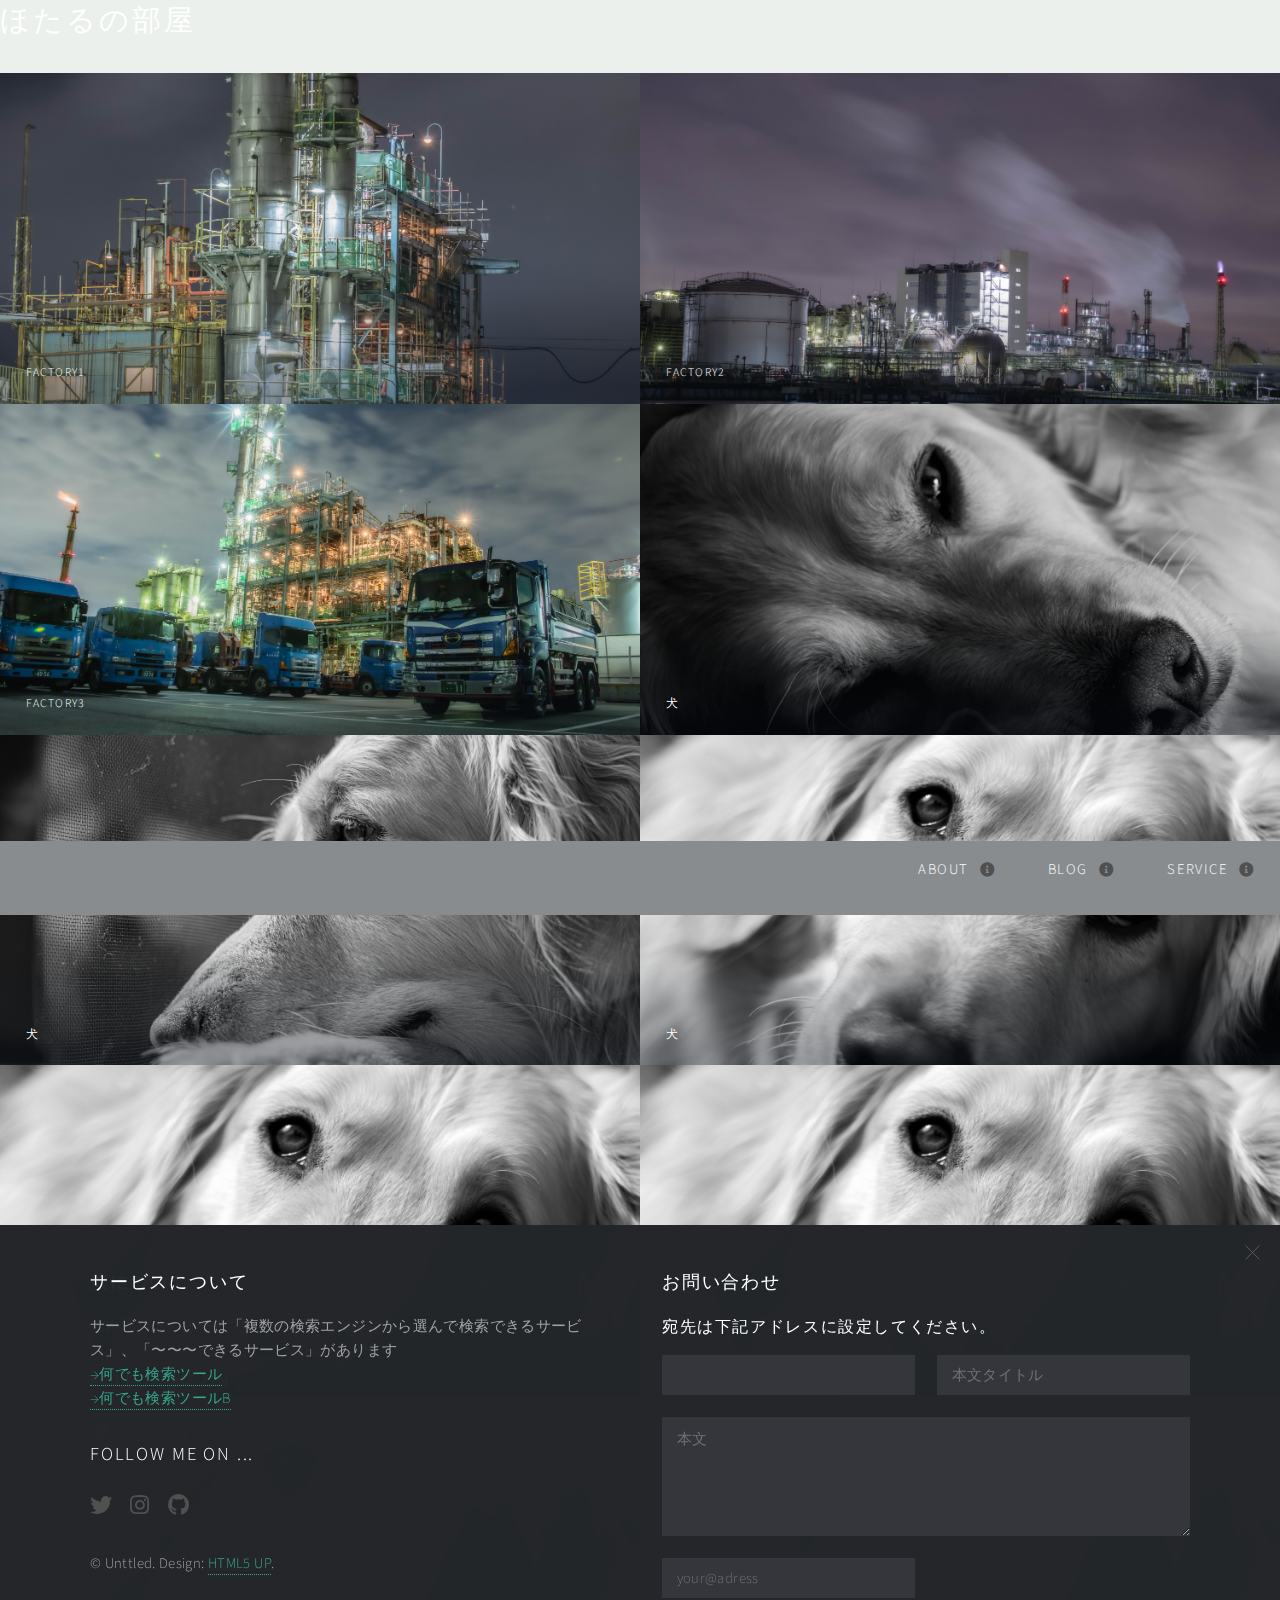
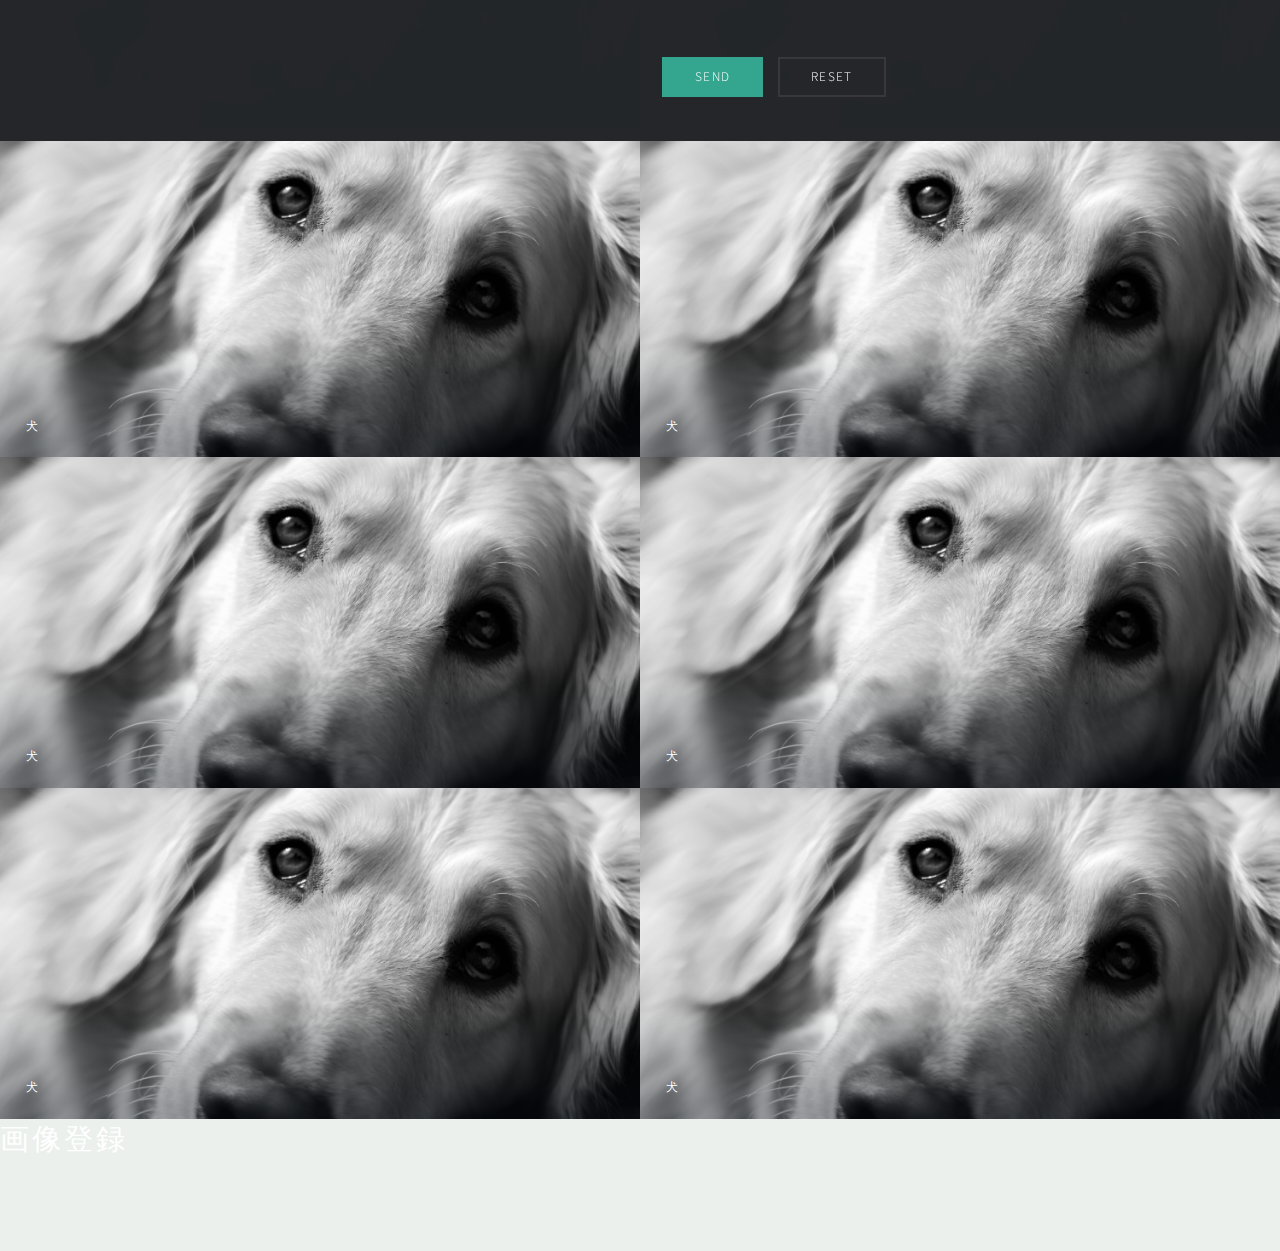
<file: app01/index.html>
<!DOCTYPE HTML>
<!--
	Multiverse by HTML5 UP
	html5up.net | @ajlkn
	Free for personal and commercial use under the CCA 3.0 license (html5up.net/license)
-->
<html>
	<head>
		<title>ほたるの部屋</title>
		<meta charset="utf-8" />
		<meta name="viewport" content="width=device-width, initial-scale=1, user-scalable=no" />
		<link rel="stylesheet" href="assets/css/main.css" />
		<noscript><link rel="stylesheet" href="assets/css/noscript.css" /></noscript>
	</head>
	<body class="is-preload">

		<!-- Wrapper -->
			<div id="wrapper">
				<!-- Header -->
					<header id="header">
						<nav>
							<ul>
								<li><a href="#footer" class="icon solid fa-info-circle">About</a></li>
								<li><a id="blog_button_click" class="icon solid fa-info-circle">Blog</a></li>
								<!--<li><a id="service_button_click" class="icon solid fa-info-circle">Service</a></li>-->
								<li><a href="#footer_service" class="icon solid fa-info-circle">Service</a></li>
							</ul>
						</nav>
					</header>
				<!-- Main -->
				<div>
					<h1 class="">ほたるの部屋</h1>
					</div>
					<div id="main">				
						<article class="thumb">
							<a href="images/fulls/01.jpg" class="image"><img src="images/thumbs/01.jpg" alt="" /></a>
							<h2>factory1</h2>
							<p>工場の夜景</p>
						</article>
						<article class="thumb">
							<a href="images/fulls/02.jpg" class="image"><img src="images/thumbs/02.jpg" alt="" /></a>
							<h2>factory2</h2>
							<p>工場の夜景</p>
						</article>
						<article class="thumb">
							<a href="images/fulls/03.jpg" class="image"><img src="images/thumbs/03.jpg" alt="" /></a>
							<h2>factory3</h2>
							<p>工場の夜景</p>
						</article>
						<article class="thumb">
							<a href="images/fulls/04.jpg" class="image"><img src="images/thumbs/04.jpg" alt="" /></a>
							<h2>犬</h2>
							<p>モノクロの世界</p>
						</article>
						<article class="thumb">
							<a href="images/fulls/05.jpg" class="image"><img src="images/thumbs/05.jpg" alt="" /></a>
							<h2>犬</h2>
							<p>犬にとって</p>
						</article>
						<article class="thumb">
							<a href="images/fulls/06.jpg" class="image"><img src="images/thumbs/06.jpg" alt="" /></a>
							<h2>犬</h2>
							<p>犬の日常とは</p>
						</article>
						<article class="thumb">
							<a href="images/fulls/06.jpg" class="image"><img src="images/thumbs/06.jpg" alt="" /></a>
							<h2>犬</h2>
							<p>犬の日常とは</p>
						</article>
						<article class="thumb">
							<a href="images/fulls/06.jpg" class="image"><img src="images/thumbs/06.jpg" alt="" /></a>
							<h2>犬</h2>
							<p>犬の日常とは</p>
						</article>
						<article class="thumb">
							<a href="images/fulls/06.jpg" class="image"><img src="images/thumbs/06.jpg" alt="" /></a>
							<h2>犬</h2>
							<p>犬の日常とは</p>
						</article>
						<article class="thumb">
							<a href="images/fulls/06.jpg" class="image"><img src="images/thumbs/06.jpg" alt="" /></a>
							<h2>犬</h2>
							<p>犬の日常とは</p>
						</article>
						<article class="thumb">
							<a href="images/fulls/06.jpg" class="image"><img src="images/thumbs/06.jpg" alt="" /></a>
							<h2>犬</h2>
							<p>犬の日常とは</p>
						</article>
						<article class="thumb">
							<a href="images/fulls/06.jpg" class="image"><img src="images/thumbs/06.jpg" alt="" /></a>
							<h2>犬</h2>
							<p>犬の日常とは</p>
						</article>
						<article class="thumb">
							<a href="images/fulls/06.jpg" class="image"><img src="images/thumbs/06.jpg" alt="" /></a>
							<h2>犬</h2>
							<p>犬の日常とは</p>
						</article>
						<article class="thumb">
							<a href="images/fulls/06.jpg" class="image"><img src="images/thumbs/06.jpg" alt="" /></a>
							<h2>犬</h2>
							<p>犬の日常とは</p>
						</article>
						<article class="thumb">
							<a href="images/fulls/06.jpg" class="image"><img src="images/thumbs/06.jpg" alt="" /></a>
							<h2>犬</h2>
							<p>犬の日常とは</p>
						</article>
						<article class="thumb">
							<a href="images/fulls/06.jpg" class="image"><img src="images/thumbs/06.jpg" alt="" /></a>
							<h2>犬</h2>
							<p>犬の日常とは</p>
						</article>
					</div>
					<div>
						<h1>画像登録</h1>
					</div>

				<!-- Footer -->
					<footer id="footer" class="panel">
						<div class="inner split">
							<div>
								<section>
									<h2>僕について</h2>
									<p>こんにちは、ほたるです。わーお、よろしく</p>
								</section>
								<section>
									<h2>Follow me on ...</h2>
									<ul class="icons">
										<li><a href="https://twitter.com/@hotaru59349463/" class="icon brands fa-twitter"><span class="label">Twitter</span></a></li>
										<li><a href="https://instagram.com/hotaru.1925/" class="icon brands fa-instagram"><span class="label">Instagram</span></a></li>
										<li><a href="https://github.com/hotaru-git/" class="icon brands fa-github"><span class="label">GitHub</span></a></li>
									</ul>
								</section>
								<p class="copyright">
									&copy; Unttled. Design: <a href="http://html5up.net">HTML5 UP</a>.
								</p>
							</div>
							<div>
								<section>
									<h2>お問い合わせ</h2>
									<h3>宛先は下記アドレスに設定してください。</h3>
									<form method="post" action="./confirm.php">
										<div class="fields">
											<div class="field half">
												<input type="text" name="to" id="to" value="" />
											</div>
											<div class="field half">
												<input type="text" name="title" id="title" placeholder="本文タイトル" />
											</div>
											<div class="field">
												<textarea name="content" id="content" rows="4" placeholder="本文"></textarea>
											</div>
											<div class="field half">
												<input type="text" name="your_address" id="your_address" placeholder="your@adress"></p>
											</div>
										</div>
										<ul class="actions">
											<li><input type="submit" value="Send" class="primary" /></li>
											<li><input type="reset" value="Reset" /></li>
										</ul>
									</form>
								</section>
							</div>
						</div>
					</footer>
					<footer id="footer_service" class="panel">
					<div class="inner split">
							<div>
								<section>
									<h2>サービスについて</h2>
									<p>サービスについては「複数の検索エンジンから選んで検索できるサービス」、「〜〜〜できるサービス」があります</br>
										<a id="service_button_click">→何でも検索ツール</a></br>
										<a id="service_button_click">→何でも検索ツールB</a>
									</p>
								</section>
								<section>
									<h2>Follow me on ...</h2>
									<ul class="icons">
										<li><a href="https://twitter.com/@hotaru59349463/" class="icon brands fa-twitter"><span class="label">Twitter</span></a></li>
										<li><a href="https://instagram.com/hotaru.1925/" class="icon brands fa-instagram"><span class="label">Instagram</span></a></li>
										<li><a href="https://github.com/hotaru-git/" class="icon brands fa-github"><span class="label">GitHub</span></a></li>
									</ul>
								</section>
								<p class="copyright">
									&copy; Unttled. Design: <a href="http://html5up.net">HTML5 UP</a>.
								</p>
							</div>
							<div>
								<section>
									<h2>お問い合わせ</h2>
									<h3>宛先は下記アドレスに設定してください。</h3>
									<form method="post" action="./confirm.php">
										<div class="fields">
											<div class="field half">
												<input type="text" name="to" id="to" value="" />
											</div>
											<div class="field half">
												<input type="text" name="title" id="title" placeholder="本文タイトル" />
											</div>
											<div class="field">
												<textarea name="content" id="content" rows="4" placeholder="本文"></textarea>
											</div>
											<div class="field half">
												<input type="text" name="your_address" id="your_address" placeholder="your@adress"></p>
											</div>
										</div>
										<ul class="actions">
											<li><input type="submit" value="Send" class="primary" /></li>
											<li><input type="reset" value="Reset" /></li>
										</ul>
									</form>
								</section>
							</div>
						</div>
					</footer>
			</div>

		<!-- Scripts -->
			<script src="assets/js/jquery.min.js"></script>
			<script src="assets/js/jquery.poptrox.min.js"></script>
			<script src="assets/js/browser.min.js"></script>
			<script src="assets/js/breakpoints.min.js"></script>
			<script src="assets/js/util.js"></script>
			<script src="assets/js/main.js"></script>
	</body>
</html>
<script>

</script>
</file>
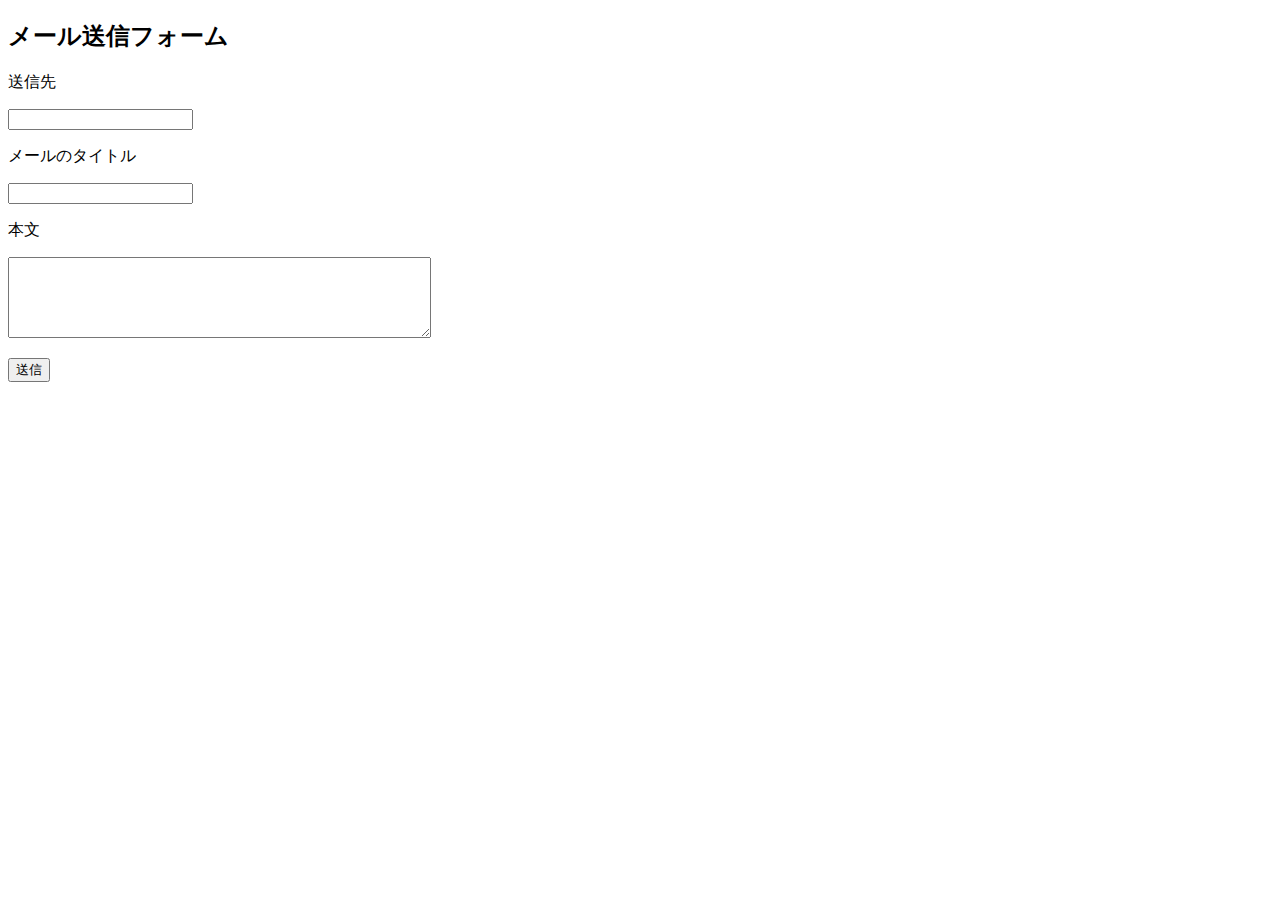
<file: app01/mailform.html>
<!DOCTYPE html>
<html>
  <head>
    <meta charset="utf-8" />
    <script type="text/javascript" charset="UTF-8"></script>
  </head>
  <body>
    <p>
      <h2>メール送信フォーム</h2>
    </p>
    <form action="./confirm.php" method="post">
      <p>
        送信先
      </p>
      <input type="text" name="to">
      <p>
        メールのタイトル
      </p>
      <input type="text" name="title">
      <p>
        本文
      </p>
      <textarea name="content" cols="50" rows="5"></textarea>
      <p>
        <input type="submit" name="send" value="送信">
      </p>
    </form>
  </body>
</html>
</file>
<file: app01/assets/css/noscript.css>
/*
	Multiverse by HTML5 UP
	html5up.net | @ajlkn
	Free for personal and commercial use under the CCA 3.0 license (html5up.net/license)
*/

/* Wrapper */

	body.is-preload #wrapper:before {
		display: none;
	}

/* Main */

	body.is-preload #main .thumb {
		pointer-events: auto;
		opacity: 1;
	}

/* Header */

	body.is-preload #header {
		-moz-transform: none;
		-webkit-transform: none;
		-ms-transform: none;
		transform: none;
	}
</file>
<file: app01/assets/css/main.css>
@import url(fontawesome-all.min.css);
@import url("https://fonts.googleapis.com/css?family=Source+Sans+Pro:300,300italic,400,400italic");

/*
	Multiverse by HTML5 UP
	html5up.net | @ajlkn
	Free for personal and commercial use under the CCA 3.0 license (html5up.net/license)
*/

@-moz-keyframes spinner {
	0% {
		-moz-transform: rotate(0deg);
		-webkit-transform: rotate(0deg);
		-ms-transform: rotate(0deg);
		transform: rotate(0deg);
	}

	100% {
		-moz-transform: rotate(359deg);
		-webkit-transform: rotate(359deg);
		-ms-transform: rotate(359deg);
		transform: rotate(359deg);
	}
}

@-webkit-keyframes spinner {
	0% {
		-moz-transform: rotate(0deg);
		-webkit-transform: rotate(0deg);
		-ms-transform: rotate(0deg);
		transform: rotate(0deg);
	}

	100% {
		-moz-transform: rotate(359deg);
		-webkit-transform: rotate(359deg);
		-ms-transform: rotate(359deg);
		transform: rotate(359deg);
	}
}

@-ms-keyframes spinner {
	0% {
		-moz-transform: rotate(0deg);
		-webkit-transform: rotate(0deg);
		-ms-transform: rotate(0deg);
		transform: rotate(0deg);
	}

	100% {
		-moz-transform: rotate(359deg);
		-webkit-transform: rotate(359deg);
		-ms-transform: rotate(359deg);
		transform: rotate(359deg);
	}
}

@keyframes spinner {
	0% {
		-moz-transform: rotate(0deg);
		-webkit-transform: rotate(0deg);
		-ms-transform: rotate(0deg);
		transform: rotate(0deg);
	}

	100% {
		-moz-transform: rotate(359deg);
		-webkit-transform: rotate(359deg);
		-ms-transform: rotate(359deg);
		transform: rotate(359deg);
	}
}

html, body, div, span, applet, object,
iframe, h1, h2, h3, h4, h5, h6, p, blockquote,
pre, a, abbr, acronym, address, big, cite,
code, del, dfn, em, img, ins, kbd, q, s, samp,
small, strike, strong, sub, sup, tt, var, b,
u, i, center, dl, dt, dd, ol, ul, li, fieldset,
form, label, legend, table, caption, tbody,
tfoot, thead, tr, th, td, article, aside,
canvas, details, embed, figure, figcaption,
footer, header, hgroup, menu, nav, output, ruby,
section, summary, time, mark, audio, video {
	margin: 0;
	padding: 0;
	border: 0;
	font-size: 100%;
	font: inherit;
	vertical-align: baseline;}

article, aside, details, figcaption, figure,
footer, header, hgroup, menu, nav, section {
	display: block;}

body {
	line-height: 1;
}

ol, ul {
	list-style: none;
}

blockquote, q {
	quotes: none;
}

	blockquote:before, blockquote:after, q:before, q:after {
		content: '';
		content: none;
	}

table {
	border-collapse: collapse;
	border-spacing: 0;
}

body {
	-webkit-text-size-adjust: none;
}

mark {
	background-color: transparent;
	color: inherit;
}

input::-moz-focus-inner {
	border: 0;
	padding: 0;
}

input, select, textarea {
	-moz-appearance: none;
	-webkit-appearance: none;
	-ms-appearance: none;
	appearance: none;
}

/* Basic */

	@-ms-viewport {
		width: device-width;
	}

	body {
		-ms-overflow-style: scrollbar;
	}

	@media screen and (max-width: 480px) {

		html, body {
			min-width: 320px;
		}

	}

	html {
		box-sizing: border-box;
	}

	*, *:before, *:after {
		box-sizing: inherit;
	}
/* 20210731　全体背景色変更 */
	body {
		background: #ebf0ed;
	}

		body.is-preload *, body.is-preload *:before, body.is-preload *:after {
			-moz-animation: none !important;
			-webkit-animation: none !important;
			-ms-animation: none !important;
			animation: none !important;
			-moz-transition: none !important;
			-webkit-transition: none !important;
			-ms-transition: none !important;
			transition: none !important;
		}

		body.is-resizing *, body.is-resizing *:before, body.is-resizing *:after {
			-moz-animation: none !important;
			-webkit-animation: none !important;
			-ms-animation: none !important;
			animation: none !important;
			-moz-transition: none !important;
			-webkit-transition: none !important;
			-ms-transition: none !important;
			transition: none !important;
		}

/* Type */

	body, input, select, textarea {
		color: #a0a0a1;
		font-family: "Source Sans Pro", Helvetica, sans-serif;
		font-size: 15pt;
		font-weight: 300;
		letter-spacing: 0.025em;
		line-height: 1.65;
	}

		@media screen and (max-width: 1680px) {

			body, input, select, textarea {
				font-size: 11pt;
			}

		}

	a {
		-moz-transition: color 0.2s ease-in-out, border-bottom-color 0.2s ease-in-out;
		-webkit-transition: color 0.2s ease-in-out, border-bottom-color 0.2s ease-in-out;
		-ms-transition: color 0.2s ease-in-out, border-bottom-color 0.2s ease-in-out;
		transition: color 0.2s ease-in-out, border-bottom-color 0.2s ease-in-out;
		border-bottom: dotted 1px;
		color: #34a58e;
		text-decoration: none;
	}

		a:hover {
			border-bottom-color: transparent;
			color: #34a58e !important;
		}

	strong, b {
		color: #ffffff;
		font-weight: 300;
	}

	em, i {
		font-style: italic;
	}

	p {
		margin: 0 0 2em 0;
	}

	h1, h2, h3, h4, h5, h6 {
		color: #ffffff;
		font-weight: 300;
		letter-spacing: 0.1em;
		line-height: 1.5;
		margin: 0 0 1em 0;
		text-transform: uppercase;
	}

		h1 a, h2 a, h3 a, h4 a, h5 a, h6 a {
			color: inherit;
			text-decoration: none;
		}

	h1 {
		font-size: 2em;
	}

	h2 {
		font-size: 1.25em;
	}

	h3 {
		font-size: 1.1em;
	}

	h4 {
		font-size: 1em;
	}

	h5 {
		font-size: 0.9em;
	}

	h6 {
		font-size: 0.7em;
	}

	@media screen and (max-width: 736px) {

		h2 {
			font-size: 1em;
		}

		h3 {
			font-size: 0.9em;
		}

		h4 {
			font-size: 0.8em;
		}

		h5 {
			font-size: 0.7em;
		}

		h6 {
			font-size: 0.7em;
		}

	}

	sub {
		font-size: 0.8em;
		position: relative;
		top: 0.5em;
	}

	sup {
		font-size: 0.8em;
		position: relative;
		top: -0.5em;
	}

	blockquote {
		border-left: 4px #36383c;
		font-style: italic;
		margin: 0 0 2em 0;
		padding: 0.5em 0 0.5em 2em;
	}

	code {
		background: #34363b;
		border: solid 1px #36383c;
		font-family: "Courier New", monospace;
		font-size: 0.9em;
		margin: 0 0.25em;
		padding: 0.25em 0.65em;
	}

	pre {
		-webkit-overflow-scrolling: touch;
		font-family: "Courier New", monospace;
		font-size: 0.9em;
		margin: 0 0 2em 0;
	}

		pre code {
			display: block;
			line-height: 1.75;
			padding: 1em 1.5em;
			overflow-x: auto;
		}

	hr {
		border: 0;
		border-bottom: solid 1px #36383c;
		margin: 2em 0;
	}

		hr.major {
			margin: 3em 0;
		}

	.align-left {
		text-align: left;
	}

	.align-center {
		text-align: center;
	}

	.align-right {
		text-align: right;
	}

/* Button */

	input[type="submit"],
	input[type="reset"],
	input[type="button"],
	button,
	.button {
		-moz-appearance: none;
		-webkit-appearance: none;
		-ms-appearance: none;
		appearance: none;
		-moz-transition: background-color 0.2s ease-in-out, box-shadow 0.2s ease-in-out, color 0.2s ease-in-out;
		-webkit-transition: background-color 0.2s ease-in-out, box-shadow 0.2s ease-in-out, color 0.2s ease-in-out;
		-ms-transition: background-color 0.2s ease-in-out, box-shadow 0.2s ease-in-out, color 0.2s ease-in-out;
		transition: background-color 0.2s ease-in-out, box-shadow 0.2s ease-in-out, color 0.2s ease-in-out;
		background-color: transparent;
		border: 0;
		border-radius: 0;
		box-shadow: inset 0 0 0 2px #36383c;
		color: #ffffff !important;
		cursor: pointer;
		display: inline-block;
		font-size: 0.9em;
		font-weight: 300;
		height: 3.05556em;
		letter-spacing: 0.1em;
		line-height: 3.05556em;
		padding: 0 2.5em;
		text-align: center;
		text-decoration: none;
		text-transform: uppercase;
		white-space: nowrap;
	}

		input[type="submit"]:hover,
		input[type="reset"]:hover,
		input[type="button"]:hover,
		button:hover,
		.button:hover {
			box-shadow: inset 0 0 0 2px #34a58e;
			color: #34a58e !important;
		}

			input[type="submit"]:hover:active,
			input[type="reset"]:hover:active,
			input[type="button"]:hover:active,
			button:hover:active,
			.button:hover:active {
				background-color: rgba(52, 165, 142, 0.15);
				color: #34a58e !important;
			}

		input[type="submit"].icon,
		input[type="reset"].icon,
		input[type="button"].icon,
		button.icon,
		.button.icon {
			padding-left: 1.35em;
		}

			input[type="submit"].icon:before,
			input[type="reset"].icon:before,
			input[type="button"].icon:before,
			button.icon:before,
			.button.icon:before {
				margin-right: 0.5em;
			}

		input[type="submit"].fit,
		input[type="reset"].fit,
		input[type="button"].fit,
		button.fit,
		.button.fit {
			width: 100%;
		}

		input[type="submit"].small,
		input[type="reset"].small,
		input[type="button"].small,
		button.small,
		.button.small {
			font-size: 0.8em;
		}

		input[type="submit"].large,
		input[type="reset"].large,
		input[type="button"].large,
		button.large,
		.button.large {
			font-size: 1.35em;
		}

		input[type="submit"].primary,
		input[type="reset"].primary,
		input[type="button"].primary,
		button.primary,
		.button.primary {
			background-color: #34a58e;
			box-shadow: none;
		}

			input[type="submit"].primary:hover,
			input[type="reset"].primary:hover,
			input[type="button"].primary:hover,
			button.primary:hover,
			.button.primary:hover {
				background-color: #47c5ab;
				color: #ffffff !important;
			}

				input[type="submit"].primary:hover:active,
				input[type="reset"].primary:hover:active,
				input[type="button"].primary:hover:active,
				button.primary:hover:active,
				.button.primary:hover:active {
					background-color: #287e6d;
				}

		input[type="submit"].disabled, input[type="submit"]:disabled,
		input[type="reset"].disabled,
		input[type="reset"]:disabled,
		input[type="button"].disabled,
		input[type="button"]:disabled,
		button.disabled,
		button:disabled,
		.button.disabled,
		.button:disabled {
			pointer-events: none;
			opacity: 0.35;
		}

/* Form */

	form {
		margin: 0 0 2em 0;
	}

		form > :last-child {
			margin-bottom: 0;
		}

		form > .fields {
			display: -moz-flex;
			display: -webkit-flex;
			display: -ms-flex;
			display: flex;
			-moz-flex-wrap: wrap;
			-webkit-flex-wrap: wrap;
			-ms-flex-wrap: wrap;
			flex-wrap: wrap;
			width: calc(100% + 3em);
			margin: -1.5em 0 2em -1.5em;
		}

			form > .fields > .field {
				-moz-flex-grow: 0;
				-webkit-flex-grow: 0;
				-ms-flex-grow: 0;
				flex-grow: 0;
				-moz-flex-shrink: 0;
				-webkit-flex-shrink: 0;
				-ms-flex-shrink: 0;
				flex-shrink: 0;
				padding: 1.5em 0 0 1.5em;
				width: calc(100% - 1.5em);
			}

				form > .fields > .field.half {
					width: calc(50% - 0.75em);
				}

				form > .fields > .field.third {
					width: calc(100%/3 - 0.5em);
				}

				form > .fields > .field.quarter {
					width: calc(25% - 0.375em);
				}

		@media screen and (max-width: 736px) {

			form > .fields {
				width: calc(100% + 3em);
				margin: -1.5em 0 2em -1.5em;
			}

				form > .fields > .field {
					padding: 1.5em 0 0 1.5em;
					width: calc(100% - 1.5em);
				}

					form > .fields > .field.half {
						width: calc(100% - 1.5em);
					}

					form > .fields > .field.third {
						width: calc(100% - 1.5em);
					}

					form > .fields > .field.quarter {
						width: calc(100% - 1.5em);
					}

		}

	label {
		color: #ffffff;
		display: block;
		font-size: 0.9em;
		font-weight: 300;
		margin: 0 0 1em 0;
	}

	input[type="text"],
	input[type="password"],
	input[type="email"],
	input[type="tel"],
	input[type="search"],
	input[type="url"],
	select,
	textarea {
		-moz-appearance: none;
		-webkit-appearance: none;
		-ms-appearance: none;
		appearance: none;
		background: #34363b;
		border: 0;
		border-radius: 0;
		color: #a0a0a1;
		display: block;
		outline: 0;
		padding: 0 1em;
		text-decoration: none;
		width: 100%;
	}

		input[type="text"]:invalid,
		input[type="password"]:invalid,
		input[type="email"]:invalid,
		input[type="tel"]:invalid,
		input[type="search"]:invalid,
		input[type="url"]:invalid,
		select:invalid,
		textarea:invalid {
			box-shadow: none;
		}

		input[type="text"]:focus,
		input[type="password"]:focus,
		input[type="email"]:focus,
		input[type="tel"]:focus,
		input[type="search"]:focus,
		input[type="url"]:focus,
		select:focus,
		textarea:focus {
			box-shadow: inset 0 0 0 2px #34a58e;
		}

	select {
		background-image: url("data:image/svg+xml;charset=utf8,%3Csvg xmlns='http://www.w3.org/2000/svg' width='40' height='40' preserveAspectRatio='none' viewBox='0 0 40 40'%3E%3Cpath d='M9.4,12.3l10.4,10.4l10.4-10.4c0.2-0.2,0.5-0.4,0.9-0.4c0.3,0,0.6,0.1,0.9,0.4l3.3,3.3c0.2,0.2,0.4,0.5,0.4,0.9 c0,0.4-0.1,0.6-0.4,0.9L20.7,31.9c-0.2,0.2-0.5,0.4-0.9,0.4c-0.3,0-0.6-0.1-0.9-0.4L4.3,17.3c-0.2-0.2-0.4-0.5-0.4-0.9 c0-0.4,0.1-0.6,0.4-0.9l3.3-3.3c0.2-0.2,0.5-0.4,0.9-0.4S9.1,12.1,9.4,12.3z' fill='%2336383c' /%3E%3C/svg%3E");
		background-size: 1.25rem;
		background-repeat: no-repeat;
		background-position: calc(100% - 1rem) center;
		height: 2.75em;
		padding-right: 2.75em;
		text-overflow: ellipsis;
	}

		select option {
			color: #ffffff;
			background: #242629;
		}

		select:focus::-ms-value {
			background-color: transparent;
		}

		select::-ms-expand {
			display: none;
		}

	input[type="text"],
	input[type="password"],
	input[type="email"],
	input[type="tel"],
	input[type="search"],
	input[type="url"],
	select {
		height: 2.75em;
	}

	textarea {
		padding: 0.75em 1em;
	}

	input[type="checkbox"],
	input[type="radio"] {
		-moz-appearance: none;
		-webkit-appearance: none;
		-ms-appearance: none;
		appearance: none;
		display: block;
		float: left;
		margin-right: -2em;
		opacity: 0;
		width: 1em;
		z-index: -1;
	}

		input[type="checkbox"] + label,
		input[type="radio"] + label {
			text-decoration: none;
			color: #a0a0a1;
			cursor: pointer;
			display: inline-block;
			font-size: 1em;
			font-weight: 300;
			padding-left: 2.4em;
			padding-right: 0.75em;
			position: relative;
		}

			input[type="checkbox"] + label:before,
			input[type="radio"] + label:before {
				-moz-osx-font-smoothing: grayscale;
				-webkit-font-smoothing: antialiased;
				display: inline-block;
				font-style: normal;
				font-variant: normal;
				text-rendering: auto;
				line-height: 1;
				text-transform: none !important;
				font-family: 'Font Awesome 5 Free';
				font-weight: 900;
			}

			input[type="checkbox"] + label:before,
			input[type="radio"] + label:before {
				background: #34363b;
				content: '';
				display: inline-block;
				font-size: 0.8em;
				height: 2.0625em;
				left: 0;
				line-height: 2.0625em;
				position: absolute;
				text-align: center;
				top: 0;
				width: 2.0625em;
			}

		input[type="checkbox"]:checked + label:before,
		input[type="radio"]:checked + label:before {
			background: #34a58e;
			border-color: #34a58e;
			color: #ffffff;
			content: '\f00c';
		}

		input[type="checkbox"]:focus + label:before,
		input[type="radio"]:focus + label:before {
			box-shadow: 0 0 0 2px #34a58e;
		}

	input[type="radio"] + label:before {
		border-radius: 100%;
	}

	::-webkit-input-placeholder {
		color: #707071 !important;
		opacity: 1.0;
	}

	:-moz-placeholder {
		color: #707071 !important;
		opacity: 1.0;
	}

	::-moz-placeholder {
		color: #707071 !important;
		opacity: 1.0;
	}

	:-ms-input-placeholder {
		color: #707071 !important;
		opacity: 1.0;
	}

/* Icon */

	.icon {
		text-decoration: none;
		border-bottom: none;
		position: relative;
	}

		.icon:before {
			-moz-osx-font-smoothing: grayscale;
			-webkit-font-smoothing: antialiased;
			display: inline-block;
			font-style: normal;
			font-variant: normal;
			text-rendering: auto;
			line-height: 1;
			text-transform: none !important;
			font-family: 'Font Awesome 5 Free';
			font-weight: 400;
		}

		.icon > .label {
			display: none;
		}

		.icon:before {
			line-height: inherit;
		}

		.icon.solid:before {
			font-weight: 900;
		}

		.icon.brands:before {
			font-family: 'Font Awesome 5 Brands';
		}

/* List */

	ol {
		list-style: decimal;
		margin: 0 0 2em 0;
		padding-left: 1.25em;
	}

		ol li {
			padding-left: 0.25em;
		}

	ul {
		list-style: disc;
		margin: 0 0 2em 0;
		padding-left: 1em;
	}

		ul li {
			padding-left: 0.5em;
		}

		ul.alt {
			list-style: none;
			padding-left: 0;
		}

			ul.alt li {
				border-top: solid 1px #36383c;
				padding: 0.5em 0;
			}

				ul.alt li:first-child {
					border-top: 0;
					padding-top: 0;
				}

	dl {
		margin: 0 0 2em 0;
	}

		dl dt {
			display: block;
			font-weight: 300;
			margin: 0 0 1em 0;
		}

		dl dd {
			margin-left: 2em;
		}

/* Actions */

	ul.actions {
		display: -moz-flex;
		display: -webkit-flex;
		display: -ms-flex;
		display: flex;
		cursor: default;
		list-style: none;
		margin-left: -1em;
		padding-left: 0;
	}

		ul.actions li {
			padding: 0 0 0 1em;
			vertical-align: middle;
		}

		ul.actions.special {
			-moz-justify-content: center;
			-webkit-justify-content: center;
			-ms-justify-content: center;
			justify-content: center;
			width: 100%;
			margin-left: 0;
		}

			ul.actions.special li:first-child {
				padding-left: 0;
			}

		ul.actions.stacked {
			-moz-flex-direction: column;
			-webkit-flex-direction: column;
			-ms-flex-direction: column;
			flex-direction: column;
			margin-left: 0;
		}

			ul.actions.stacked li {
				padding: 1.3em 0 0 0;
			}

				ul.actions.stacked li:first-child {
					padding-top: 0;
				}

		ul.actions.fit {
			width: calc(100% + 1em);
		}

			ul.actions.fit li {
				-moz-flex-grow: 1;
				-webkit-flex-grow: 1;
				-ms-flex-grow: 1;
				flex-grow: 1;
				-moz-flex-shrink: 1;
				-webkit-flex-shrink: 1;
				-ms-flex-shrink: 1;
				flex-shrink: 1;
				width: 100%;
			}

				ul.actions.fit li > * {
					width: 100%;
				}

			ul.actions.fit.stacked {
				width: 100%;
			}

		@media screen and (max-width: 480px) {

			ul.actions:not(.fixed) {
				-moz-flex-direction: column;
				-webkit-flex-direction: column;
				-ms-flex-direction: column;
				flex-direction: column;
				margin-left: 0;
				width: 100% !important;
			}

				ul.actions:not(.fixed) li {
					-moz-flex-grow: 1;
					-webkit-flex-grow: 1;
					-ms-flex-grow: 1;
					flex-grow: 1;
					-moz-flex-shrink: 1;
					-webkit-flex-shrink: 1;
					-ms-flex-shrink: 1;
					flex-shrink: 1;
					padding: 1em 0 0 0;
					text-align: center;
					width: 100%;
				}

					ul.actions:not(.fixed) li > * {
						width: 100%;
					}

					ul.actions:not(.fixed) li:first-child {
						padding-top: 0;
					}

					ul.actions:not(.fixed) li input[type="submit"],
					ul.actions:not(.fixed) li input[type="reset"],
					ul.actions:not(.fixed) li input[type="button"],
					ul.actions:not(.fixed) li button,
					ul.actions:not(.fixed) li .button {
						width: 100%;
					}

						ul.actions:not(.fixed) li input[type="submit"].icon:before,
						ul.actions:not(.fixed) li input[type="reset"].icon:before,
						ul.actions:not(.fixed) li input[type="button"].icon:before,
						ul.actions:not(.fixed) li button.icon:before,
						ul.actions:not(.fixed) li .button.icon:before {
							margin-left: -0.5rem;
						}

		}

/* Icons */

	ul.icons {
		cursor: default;
		list-style: none;
		padding-left: 0;
	}

		ul.icons li {
			display: inline-block;
			padding: 0 1em 0 0;
		}

			ul.icons li:last-child {
				padding-right: 0;
			}

			ul.icons li .icon {
				color: #505051;
			}

				ul.icons li .icon:before {
					font-size: 1.5em;
				}

/* Table */

	.table-wrapper {
		-webkit-overflow-scrolling: touch;
		overflow-x: auto;
	}

	table {
		margin: 0 0 2em 0;
		width: 100%;
	}

		table tbody tr {
			border: solid 1px #36383c;
			border-left: 0;
			border-right: 0;
		}

			table tbody tr:nth-child(2n + 1) {
				background-color: #34363b;
			}

		table td {
			padding: 0.75em 0.75em;
		}

		table th {
			color: #ffffff;
			font-size: 0.9em;
			font-weight: 300;
			padding: 0 0.75em 0.75em 0.75em;
			text-align: left;
		}

		table thead {
			border-bottom: solid 2px #36383c;
		}

		table tfoot {
			border-top: solid 2px #36383c;
		}

		table.alt {
			border-collapse: separate;
		}

			table.alt tbody tr td {
				border: solid 1px #36383c;
				border-left-width: 0;
				border-top-width: 0;
			}

				table.alt tbody tr td:first-child {
					border-left-width: 1px;
				}

			table.alt tbody tr:first-child td {
				border-top-width: 1px;
			}

			table.alt thead {
				border-bottom: 0;
			}

			table.alt tfoot {
				border-top: 0;
			}

/* Panel */

	.panel {
		padding: 4em 4em 2em 4em ;
		-moz-transform: translateY(100vh);
		-webkit-transform: translateY(100vh);
		-ms-transform: translateY(100vh);
		transform: translateY(100vh);
		-moz-transition: -moz-transform 0.5s ease;
		-webkit-transition: -webkit-transform 0.5s ease;
		-ms-transition: -ms-transform 0.5s ease;
		transition: transform 0.5s ease;
		-webkit-overflow-scrolling: touch;
		background: rgba(36, 38, 41, 0.975);
		bottom: 4em;
		left: 0;
		max-height: calc(80vh - 4em);
		overflow-y: auto;
		position: fixed;
		width: 100%;
		z-index: 10001;
	}

		.panel.active {
			-moz-transform: translateY(1px);
			-webkit-transform: translateY(1px);
			-ms-transform: translateY(1px);
			transform: translateY(1px);
		}

		.panel > .inner {
			margin: 0 auto;
			max-width: 100%;
			width: 75em;
		}

			.panel > .inner.split {
				display: -moz-flex;
				display: -webkit-flex;
				display: -ms-flex;
				display: flex;
			}

				.panel > .inner.split > div {
					margin-left: 4em;
					width: 50%;
				}

				.panel > .inner.split > :first-child {
					margin-left: 0;
				}

		.panel > .closer {
			-moz-transition: opacity 0.2s ease-in-out;
			-webkit-transition: opacity 0.2s ease-in-out;
			-ms-transition: opacity 0.2s ease-in-out;
			transition: opacity 0.2s ease-in-out;
			background-image: url("images/close.svg");
			background-position: center;
			background-repeat: no-repeat;
			background-size: 3em;
			cursor: pointer;
			height: 5em;
			opacity: 0.25;
			position: absolute;
			right: 0;
			top: 0;
			width: 5em;
			z-index: 2;
		}

			.panel > .closer:hover {
				opacity: 1.0;
			}

		@media screen and (max-width: 1280px) {

			.panel {
				padding: 3em 3em 1em 3em ;
			}

				.panel > .inner.split > div {
					margin-left: 3em;
				}

				.panel > .closer {
					background-size: 2.5em;
					background-position: 75% 25%;
				}

		}

		@media screen and (max-width: 980px) {

			.panel > .inner.split {
				-moz-flex-direction: column;
				-webkit-flex-direction: column;
				-ms-flex-direction: column;
				flex-direction: column;
			}

				.panel > .inner.split > div {
					margin-left: 0;
					width: 100%;
				}

		}

		@media screen and (max-width: 736px) {

			.panel {
				-moz-transform: translateY(-100vh);
				-webkit-transform: translateY(-100vh);
				-ms-transform: translateY(-100vh);
				transform: translateY(-100vh);
				padding: 4em 2em 2em 2em ;
				bottom: auto;
				top: calc(4em - 1px);
			}

				.panel.active {
					-moz-transform: translateY(0);
					-webkit-transform: translateY(0);
					-ms-transform: translateY(0);
					transform: translateY(0);
				}

		}

/* Poptrox Popup */

	.poptrox-overlay {
		-webkit-tap-highlight-color: rgba(255, 255, 255, 0);
	}

	.poptrox-popup {
		background: rgba(31, 34, 36, 0.925);
		box-shadow: 0 1em 3em 0.5em rgba(0, 0, 0, 0.25);
		cursor: default;
	}

		.poptrox-popup:before {
			-moz-transition: opacity 0.2s ease-in-out;
			-webkit-transition: opacity 0.2s ease-in-out;
			-ms-transition: opacity 0.2s ease-in-out;
			transition: opacity 0.2s ease-in-out;
			background-image: -moz-linear-gradient(to left, rgba(31,34,36,0.35), rgba(31,34,36,0) 10em, rgba(31,34,36,0)), -moz-linear-gradient(to right, rgba(31,34,36,0.35), rgba(31,34,36,0) 10em, rgba(31,34,36,0));
			background-image: -webkit-linear-gradient(to left, rgba(31,34,36,0.35), rgba(31,34,36,0) 10em, rgba(31,34,36,0)), -webkit-linear-gradient(to right, rgba(31,34,36,0.35), rgba(31,34,36,0) 10em, rgba(31,34,36,0));
			background-image: -ms-linear-gradient(to left, rgba(31,34,36,0.35), rgba(31,34,36,0) 10em, rgba(31,34,36,0)), -ms-linear-gradient(to right, rgba(31,34,36,0.35), rgba(31,34,36,0) 10em, rgba(31,34,36,0));
			background-image: linear-gradient(to left, rgba(31,34,36,0.35), rgba(31,34,36,0) 10em, rgba(31,34,36,0)), linear-gradient(to right, rgba(31,34,36,0.35), rgba(31,34,36,0) 10em, rgba(31,34,36,0));
			content: '';
			display: block;
			height: 100%;
			left: 0;
			position: absolute;
			top: 0;
			width: 100%;
			z-index: 1;
			opacity: 1;
		}

		.poptrox-popup .closer {
			-moz-transition: opacity 0.2s ease-in-out;
			-webkit-transition: opacity 0.2s ease-in-out;
			-ms-transition: opacity 0.2s ease-in-out;
			transition: opacity 0.2s ease-in-out;
			background-image: url("images/close.svg");
			background-position: center;
			background-repeat: no-repeat;
			background-size: 3em;
			height: 5em;
			opacity: 0;
			position: absolute;
			right: 0;
			top: 0;
			width: 5em;
			z-index: 2;
		}

		.poptrox-popup .nav-previous,
		.poptrox-popup .nav-next {
			-moz-transition: opacity 0.2s ease-in-out;
			-webkit-transition: opacity 0.2s ease-in-out;
			-ms-transition: opacity 0.2s ease-in-out;
			transition: opacity 0.2s ease-in-out;
			background-image: url("images/arrow.svg");
			background-position: center;
			background-repeat: no-repeat;
			background-size: 5em;
			cursor: pointer;
			height: 8em;
			margin-top: -4em;
			opacity: 0;
			position: absolute;
			top: 50%;
			width: 6em;
			z-index: 2;
		}

		.poptrox-popup .nav-previous {
			-moz-transform: scaleX(-1);
			-webkit-transform: scaleX(-1);
			-ms-transform: scaleX(-1);
			transform: scaleX(-1);
			left: 0;
		}

		.poptrox-popup .nav-next {
			right: 0;
		}

		.poptrox-popup .caption {
			padding: 2em 2em 0.1em 2em ;
			background-image: -moz-linear-gradient(to top, rgba(16,16,16,0.45) 25%, rgba(16,16,16,0) 100%);
			background-image: -webkit-linear-gradient(to top, rgba(16,16,16,0.45) 25%, rgba(16,16,16,0) 100%);
			background-image: -ms-linear-gradient(to top, rgba(16,16,16,0.45) 25%, rgba(16,16,16,0) 100%);
			background-image: linear-gradient(to top, rgba(16,16,16,0.45) 25%, rgba(16,16,16,0) 100%);
			bottom: 0;
			cursor: default;
			left: 0;
			position: absolute;
			text-align: left;
			width: 100%;
			z-index: 2;
		}

			.poptrox-popup .caption h2, .poptrox-popup .caption h3, .poptrox-popup .caption h4, .poptrox-popup .caption h5, .poptrox-popup .caption h6 {
				margin: 0 0 0.5em 0;
			}

			.poptrox-popup .caption p {
				color: #ffffff;
			}

		.poptrox-popup .loader {
			-moz-animation: spinner 1s infinite linear !important;
			-webkit-animation: spinner 1s infinite linear !important;
			-ms-animation: spinner 1s infinite linear !important;
			animation: spinner 1s infinite linear !important;
			background-image: url("images/spinner.svg");
			background-position: center;
			background-repeat: no-repeat;
			background-size: contain;
			display: block;
			font-size: 2em;
			height: 2em;
			left: 50%;
			line-height: 2em;
			margin: -1em 0 0 -1em;
			opacity: 0.25;
			position: absolute;
			text-align: center;
			top: 50%;
			width: 2em;
		}

		.poptrox-popup:hover .closer,
		.poptrox-popup:hover .nav-previous,
		.poptrox-popup:hover .nav-next {
			opacity: 0.5;
		}

			.poptrox-popup:hover .closer:hover,
			.poptrox-popup:hover .nav-previous:hover,
			.poptrox-popup:hover .nav-next:hover {
				opacity: 1.0;
			}

		.poptrox-popup.loading:before {
			opacity: 0;
		}

		body.touch .poptrox-popup .closer,
		body.touch .poptrox-popup .nav-previous,
		body.touch .poptrox-popup .nav-next {
			opacity: 1.0 !important;
		}

		@media screen and (max-width: 980px) {

			.poptrox-popup .closer {
				background-size: 3em;
			}

			.poptrox-popup .nav-previous,
			.poptrox-popup .nav-next {
				background-size: 4em;
			}

		}

		@media screen and (max-width: 736px) {

			.poptrox-popup:before {
				display: none;
			}

			.poptrox-popup .caption {
				display: none !important;
			}

			.poptrox-popup .closer,
			.poptrox-popup .nav-previous,
			.poptrox-popup .nav-next {
				display: none !important;
			}

		}

/* Wrapper */

	#wrapper {
		-moz-transition: -moz-filter 0.5s ease, -webkit-filter 0.5s ease, -ms-filter 0.5s ease, -moz-filter 0.5s ease;
		-webkit-transition: -moz-filter 0.5s ease, -webkit-filter 0.5s ease, -ms-filter 0.5s ease, -webkit-filter 0.5s ease;
		-ms-transition: -moz-filter 0.5s ease, -webkit-filter 0.5s ease, -ms-filter 0.5s ease, -ms-filter 0.5s ease;
		transition: -moz-filter 0.5s ease, -webkit-filter 0.5s ease, -ms-filter 0.5s ease, filter 0.5s ease;
		position: relative;
	}

		#wrapper:after {
			pointer-events: none;
			-moz-transition: opacity 0.5s ease, visibility 0.5s;
			-webkit-transition: opacity 0.5s ease, visibility 0.5s;
			-ms-transition: opacity 0.5s ease, visibility 0.5s;
			transition: opacity 0.5s ease, visibility 0.5s;
			background: rgba(36, 38, 41, 0.5);
			content: '';
			display: block;
			height: 100%;
			left: 0;
			opacity: 0;
			position: absolute;
			top: 0;
			visibility: hidden;
			width: 100%;
			z-index: 1;
		}

			body.ie #wrapper:after {
				background: rgba(36, 38, 41, 0.8);
			}

		body.modal-active #wrapper {
			-moz-filter: blur(8px);
			-webkit-filter: blur(8px);
			-ms-filter: blur(8px);
			filter: blur(8px);
		}

			body.modal-active #wrapper:after {
				pointer-events: auto;
				opacity: 1;
				visibility: visible;
				z-index: 10003;
			}

		#wrapper:before {
			-moz-animation: spinner 1s infinite linear !important;
			-webkit-animation: spinner 1s infinite linear !important;
			-ms-animation: spinner 1s infinite linear !important;
			animation: spinner 1s infinite linear !important;
			pointer-events: none;
			-moz-transition: top 0.75s ease-in-out, opacity 0.35s ease-out, visibility 0.35s;
			-webkit-transition: top 0.75s ease-in-out, opacity 0.35s ease-out, visibility 0.35s;
			-ms-transition: top 0.75s ease-in-out, opacity 0.35s ease-out, visibility 0.35s;
			transition: top 0.75s ease-in-out, opacity 0.35s ease-out, visibility 0.35s;
			background-image: url("images/spinner.svg");
			background-position: center;
			background-repeat: no-repeat;
			background-size: contain;
			content: '';
			display: block;
			font-size: 2em;
			height: 2em;
			left: 50%;
			line-height: 2em;
			margin: -1em 0 0 -1em;
			opacity: 0;
			position: fixed;
			text-align: center;
			top: 75%;
			visibility: hidden;
			width: 2em;
		}

		body.is-preload #wrapper:before {
			-moz-transition: opacity 1s ease-out !important;
			-webkit-transition: opacity 1s ease-out !important;
			-ms-transition: opacity 1s ease-out !important;
			transition: opacity 1s ease-out !important;
			-moz-transition-delay: 0.5s !important;
			-webkit-transition-delay: 0.5s !important;
			-ms-transition-delay: 0.5s !important;
			transition-delay: 0.5s !important;
			opacity: 0.25;
			top: 50%;
			visibility: visible;
		}

/* Header */

	body {
		padding: 0 0 4em 0;
	}

	#header {
		-moz-transform: translateY(0);
		-webkit-transform: translateY(0);
		-ms-transform: translateY(0);
		transform: translateY(0);
		-moz-transition: -moz-transform 1s ease;
		-webkit-transition: -webkit-transform 1s ease;
		-ms-transition: -ms-transform 1s ease;
		transition: transform 1s ease;
		-moz-user-select: none;
		-ms-user-select: none;
		-webkit-user-select: none;
		/* 20210730 ヘッダー背景色 */
		background: #888c8f;
		bottom: -1em;
		height: 5em;
		left: 0;
		line-height: 4em;
		padding: 0 1.5em;
		position: fixed;
		user-select: none;
		width: 100%;
		z-index: 10002;
	}

		body.is-preload #header {
			-moz-transform: translateY(4em);
			-webkit-transform: translateY(4em);
			-ms-transform: translateY(4em);
			transform: translateY(4em);
		}

		#header h1 {
			color: #a0a0a1;
			display: inline-block;
			font-size: 1em;
			line-height: 1;
			margin: 0;
			vertical-align: middle;
		}

			#header h1 a {
				border: 0;
				color: inherit;
			}

				#header h1 a:hover {
					color: inherit !important;
				}

		#header nav {
			position: absolute;
			right: 0;
			top: 0;
		}

			#header nav > ul {
				list-style: none;
				margin: 0;
				padding: 0;
			}

				#header nav > ul > li {
					display: inline-block;
					padding: 0;
				}

					#header nav > ul > li a {
						-moz-transition: background-color 0.5s ease;
						-webkit-transition: background-color 0.5s ease;
						-ms-transition: background-color 0.5s ease;
						transition: background-color 0.5s ease;
						border: 0;
						color: #ffffff;
						display: inline-block;
						letter-spacing: 0.1em;
						padding: 0 1.65em;
						text-transform: uppercase;
					}

						#header nav > ul > li a.icon:before {
							color: #505051;
							float: right;
							margin-left: 0.75em;
						}

						#header nav > ul > li a:hover {
							color: #ffffff !important;
						}

						#header nav > ul > li a.active {
							background-color: #242629;
						}

	@media screen and (max-width: 736px) {

		body {
			padding: 4em 0 0 0;
		}

		#header {
			-moz-transform: translateY(0);
			-webkit-transform: translateY(0);
			-ms-transform: translateY(0);
			transform: translateY(0);
			bottom: auto;
			height: 4em;
			padding: 0 1em;
			top: 0;
		}

			body.is-preload #header {
				-moz-transform: translateY(-3.4em);
				-webkit-transform: translateY(-3.4em);
				-ms-transform: translateY(-3.4em);
				transform: translateY(-3.4em);
			}

			#header h1 {
				font-size: 0.9em;
			}

			#header nav > ul > li a {
				font-size: 0.9em;
				padding: 0 1.15em;
			}

	}

/* Main */

	#main {
		-moz-transition: -moz-filter 0.5s ease, -webkit-filter 0.5s ease, -ms-filter 0.5s ease, -moz-filter 0.5s ease;
		-webkit-transition: -moz-filter 0.5s ease, -webkit-filter 0.5s ease, -ms-filter 0.5s ease, -webkit-filter 0.5s ease;
		-ms-transition: -moz-filter 0.5s ease, -webkit-filter 0.5s ease, -ms-filter 0.5s ease, -ms-filter 0.5s ease;
		transition: -moz-filter 0.5s ease, -webkit-filter 0.5s ease, -ms-filter 0.5s ease, filter 0.5s ease;
		display: -moz-flex;
		display: -webkit-flex;
		display: -ms-flex;
		display: flex;
		-moz-flex-wrap: wrap;
		-webkit-flex-wrap: wrap;
		-ms-flex-wrap: wrap;
		flex-wrap: wrap;
		-webkit-tap-highlight-color: rgba(255, 255, 255, 0);
	}

		#main .thumb {
			-moz-transition: opacity 1.25s ease-in-out;
			-webkit-transition: opacity 1.25s ease-in-out;
			-ms-transition: opacity 1.25s ease-in-out;
			transition: opacity 1.25s ease-in-out;
			pointer-events: auto;
			-webkit-tap-highlight-color: rgba(255, 255, 255, 0);
			opacity: 1;
			overflow: hidden;
			position: relative;
		}

			#main .thumb:after {
				background-image: -moz-linear-gradient(to top, rgba(10,17,25,0.35) 5%, rgba(10,17,25,0) 35%);
				background-image: -webkit-linear-gradient(to top, rgba(10,17,25,0.35) 5%, rgba(10,17,25,0) 35%);
				background-image: -ms-linear-gradient(to top, rgba(10,17,25,0.35) 5%, rgba(10,17,25,0) 35%);
				background-image: linear-gradient(to top, rgba(10,17,25,0.35) 5%, rgba(10,17,25,0) 35%);
				pointer-events: none;
				background-size: cover;
				content: '';
				display: block;
				height: 100%;
				left: 0;
				position: absolute;
				top: 0;
				width: 100%;
			}

			#main .thumb > .image {
				-webkit-tap-highlight-color: rgba(255, 255, 255, 0);
				background-position: center;
				background-repeat: no-repeat;
				background-size: cover;
				border: 0;
				height: 100%;
				left: 0;
				position: absolute;
				top: 0;
				width: 100%;
			}

			#main .thumb > h2 {
				pointer-events: none;
				bottom: 1.875em;
				font-size: 0.8em;
				left: 2.1875em;
				margin: 0;
				position: absolute;
				z-index: 1;
			}

			#main .thumb > p {
				display: none;
			}

		#main:after {
			pointer-events: none;
			-moz-transition: opacity 0.5s ease, visibility 0.5s;
			-webkit-transition: opacity 0.5s ease, visibility 0.5s;
			-ms-transition: opacity 0.5s ease, visibility 0.5s;
			transition: opacity 0.5s ease, visibility 0.5s;
			background: rgba(36, 38, 41, 0.25);
			content: '';
			display: block;
			height: 100%;
			left: 0;
			opacity: 0;
			position: absolute;
			top: 0;
			visibility: hidden;
			width: 100%;
			z-index: 1;
		}

			body.ie #main:after {
				background: rgba(36, 38, 41, 0.55);
			}

		body.content-active #main {
			-moz-filter: blur(6px);
			-webkit-filter: blur(6px);
			-ms-filter: blur(6px);
			filter: blur(6px);
		}

			body.content-active #main:after {
				pointer-events: auto;
				opacity: 1;
				visibility: visible;
			}

		body.is-preload #main .thumb {
			pointer-events: none;
			opacity: 0;
		}

		#main .thumb {
			-moz-transition-delay: 2.525s;
			-webkit-transition-delay: 2.525s;
			-ms-transition-delay: 2.525s;
			transition-delay: 2.525s;
			height: calc(40vh - 2em);
			min-height: 20em;
			width: 25%;
		}

			#main .thumb:nth-child(1) {
				-moz-transition-delay: 0.65s;
				-webkit-transition-delay: 0.65s;
				-ms-transition-delay: 0.65s;
				transition-delay: 0.65s;
			}

			#main .thumb:nth-child(2) {
				-moz-transition-delay: 0.8s;
				-webkit-transition-delay: 0.8s;
				-ms-transition-delay: 0.8s;
				transition-delay: 0.8s;
			}

			#main .thumb:nth-child(3) {
				-moz-transition-delay: 0.95s;
				-webkit-transition-delay: 0.95s;
				-ms-transition-delay: 0.95s;
				transition-delay: 0.95s;
			}

			#main .thumb:nth-child(4) {
				-moz-transition-delay: 1.1s;
				-webkit-transition-delay: 1.1s;
				-ms-transition-delay: 1.1s;
				transition-delay: 1.1s;
			}

			#main .thumb:nth-child(5) {
				-moz-transition-delay: 1.25s;
				-webkit-transition-delay: 1.25s;
				-ms-transition-delay: 1.25s;
				transition-delay: 1.25s;
			}

			#main .thumb:nth-child(6) {
				-moz-transition-delay: 1.4s;
				-webkit-transition-delay: 1.4s;
				-ms-transition-delay: 1.4s;
				transition-delay: 1.4s;
			}

			#main .thumb:nth-child(7) {
				-moz-transition-delay: 1.55s;
				-webkit-transition-delay: 1.55s;
				-ms-transition-delay: 1.55s;
				transition-delay: 1.55s;
			}

			#main .thumb:nth-child(8) {
				-moz-transition-delay: 1.7s;
				-webkit-transition-delay: 1.7s;
				-ms-transition-delay: 1.7s;
				transition-delay: 1.7s;
			}

			#main .thumb:nth-child(9) {
				-moz-transition-delay: 1.85s;
				-webkit-transition-delay: 1.85s;
				-ms-transition-delay: 1.85s;
				transition-delay: 1.85s;
			}

			#main .thumb:nth-child(10) {
				-moz-transition-delay: 2s;
				-webkit-transition-delay: 2s;
				-ms-transition-delay: 2s;
				transition-delay: 2s;
			}

			#main .thumb:nth-child(11) {
				-moz-transition-delay: 2.15s;
				-webkit-transition-delay: 2.15s;
				-ms-transition-delay: 2.15s;
				transition-delay: 2.15s;
			}

			#main .thumb:nth-child(12) {
				-moz-transition-delay: 2.3s;
				-webkit-transition-delay: 2.3s;
				-ms-transition-delay: 2.3s;
				transition-delay: 2.3s;
			}

		@media screen and (max-width: 1680px) {

			#main .thumb {
				-moz-transition-delay: 2.075s;
				-webkit-transition-delay: 2.075s;
				-ms-transition-delay: 2.075s;
				transition-delay: 2.075s;
				height: calc(40vh - 2em);
				min-height: 20em;
				width: 33.33333%;
			}

				#main .thumb:nth-child(1) {
					-moz-transition-delay: 0.65s;
					-webkit-transition-delay: 0.65s;
					-ms-transition-delay: 0.65s;
					transition-delay: 0.65s;
				}

				#main .thumb:nth-child(2) {
					-moz-transition-delay: 0.8s;
					-webkit-transition-delay: 0.8s;
					-ms-transition-delay: 0.8s;
					transition-delay: 0.8s;
				}

				#main .thumb:nth-child(3) {
					-moz-transition-delay: 0.95s;
					-webkit-transition-delay: 0.95s;
					-ms-transition-delay: 0.95s;
					transition-delay: 0.95s;
				}

				#main .thumb:nth-child(4) {
					-moz-transition-delay: 1.1s;
					-webkit-transition-delay: 1.1s;
					-ms-transition-delay: 1.1s;
					transition-delay: 1.1s;
				}

				#main .thumb:nth-child(5) {
					-moz-transition-delay: 1.25s;
					-webkit-transition-delay: 1.25s;
					-ms-transition-delay: 1.25s;
					transition-delay: 1.25s;
				}

				#main .thumb:nth-child(6) {
					-moz-transition-delay: 1.4s;
					-webkit-transition-delay: 1.4s;
					-ms-transition-delay: 1.4s;
					transition-delay: 1.4s;
				}

				#main .thumb:nth-child(7) {
					-moz-transition-delay: 1.55s;
					-webkit-transition-delay: 1.55s;
					-ms-transition-delay: 1.55s;
					transition-delay: 1.55s;
				}

				#main .thumb:nth-child(8) {
					-moz-transition-delay: 1.7s;
					-webkit-transition-delay: 1.7s;
					-ms-transition-delay: 1.7s;
					transition-delay: 1.7s;
				}

				#main .thumb:nth-child(9) {
					-moz-transition-delay: 1.85s;
					-webkit-transition-delay: 1.85s;
					-ms-transition-delay: 1.85s;
					transition-delay: 1.85s;
				}

		}

		@media screen and (max-width: 1280px) {

			#main .thumb {
				-moz-transition-delay: 1.625s;
				-webkit-transition-delay: 1.625s;
				-ms-transition-delay: 1.625s;
				transition-delay: 1.625s;
				height: calc(40vh - 2em);
				min-height: 20em;
				width: 50%;
			}

				#main .thumb:nth-child(1) {
					-moz-transition-delay: 0.65s;
					-webkit-transition-delay: 0.65s;
					-ms-transition-delay: 0.65s;
					transition-delay: 0.65s;
				}

				#main .thumb:nth-child(2) {
					-moz-transition-delay: 0.8s;
					-webkit-transition-delay: 0.8s;
					-ms-transition-delay: 0.8s;
					transition-delay: 0.8s;
				}

				#main .thumb:nth-child(3) {
					-moz-transition-delay: 0.95s;
					-webkit-transition-delay: 0.95s;
					-ms-transition-delay: 0.95s;
					transition-delay: 0.95s;
				}

				#main .thumb:nth-child(4) {
					-moz-transition-delay: 1.1s;
					-webkit-transition-delay: 1.1s;
					-ms-transition-delay: 1.1s;
					transition-delay: 1.1s;
				}

				#main .thumb:nth-child(5) {
					-moz-transition-delay: 1.25s;
					-webkit-transition-delay: 1.25s;
					-ms-transition-delay: 1.25s;
					transition-delay: 1.25s;
				}

				#main .thumb:nth-child(6) {
					-moz-transition-delay: 1.4s;
					-webkit-transition-delay: 1.4s;
					-ms-transition-delay: 1.4s;
					transition-delay: 1.4s;
				}

		}

		@media screen and (max-width: 980px) {

			#main .thumb {
				-moz-transition-delay: 2.075s;
				-webkit-transition-delay: 2.075s;
				-ms-transition-delay: 2.075s;
				transition-delay: 2.075s;
				height: calc(28.57143vh - 1.33333em);
				min-height: 18em;
				width: 50%;
			}

				#main .thumb:nth-child(1) {
					-moz-transition-delay: 0.65s;
					-webkit-transition-delay: 0.65s;
					-ms-transition-delay: 0.65s;
					transition-delay: 0.65s;
				}

				#main .thumb:nth-child(2) {
					-moz-transition-delay: 0.8s;
					-webkit-transition-delay: 0.8s;
					-ms-transition-delay: 0.8s;
					transition-delay: 0.8s;
				}

				#main .thumb:nth-child(3) {
					-moz-transition-delay: 0.95s;
					-webkit-transition-delay: 0.95s;
					-ms-transition-delay: 0.95s;
					transition-delay: 0.95s;
				}

				#main .thumb:nth-child(4) {
					-moz-transition-delay: 1.1s;
					-webkit-transition-delay: 1.1s;
					-ms-transition-delay: 1.1s;
					transition-delay: 1.1s;
				}

				#main .thumb:nth-child(5) {
					-moz-transition-delay: 1.25s;
					-webkit-transition-delay: 1.25s;
					-ms-transition-delay: 1.25s;
					transition-delay: 1.25s;
				}

				#main .thumb:nth-child(6) {
					-moz-transition-delay: 1.4s;
					-webkit-transition-delay: 1.4s;
					-ms-transition-delay: 1.4s;
					transition-delay: 1.4s;
				}

				#main .thumb:nth-child(7) {
					-moz-transition-delay: 1.55s;
					-webkit-transition-delay: 1.55s;
					-ms-transition-delay: 1.55s;
					transition-delay: 1.55s;
				}

				#main .thumb:nth-child(8) {
					-moz-transition-delay: 1.7s;
					-webkit-transition-delay: 1.7s;
					-ms-transition-delay: 1.7s;
					transition-delay: 1.7s;
				}

				#main .thumb:nth-child(9) {
					-moz-transition-delay: 1.85s;
					-webkit-transition-delay: 1.85s;
					-ms-transition-delay: 1.85s;
					transition-delay: 1.85s;
				}

		}

		@media screen and (max-width: 480px) {

			#main .thumb {
				-moz-transition-delay: 1.175s;
				-webkit-transition-delay: 1.175s;
				-ms-transition-delay: 1.175s;
				transition-delay: 1.175s;
				height: calc(40vh - 2em);
				min-height: 18em;
				width: 100%;
			}

				#main .thumb:nth-child(1) {
					-moz-transition-delay: 0.65s;
					-webkit-transition-delay: 0.65s;
					-ms-transition-delay: 0.65s;
					transition-delay: 0.65s;
				}

				#main .thumb:nth-child(2) {
					-moz-transition-delay: 0.8s;
					-webkit-transition-delay: 0.8s;
					-ms-transition-delay: 0.8s;
					transition-delay: 0.8s;
				}

				#main .thumb:nth-child(3) {
					-moz-transition-delay: 0.95s;
					-webkit-transition-delay: 0.95s;
					-ms-transition-delay: 0.95s;
					transition-delay: 0.95s;
				}

		}

/* Footer */

	#footer .copyright {
		color: #505051;
		font-size: 0.9em;
	}

		#footer .copyright a {
			color: inherit;
		}
</file>
